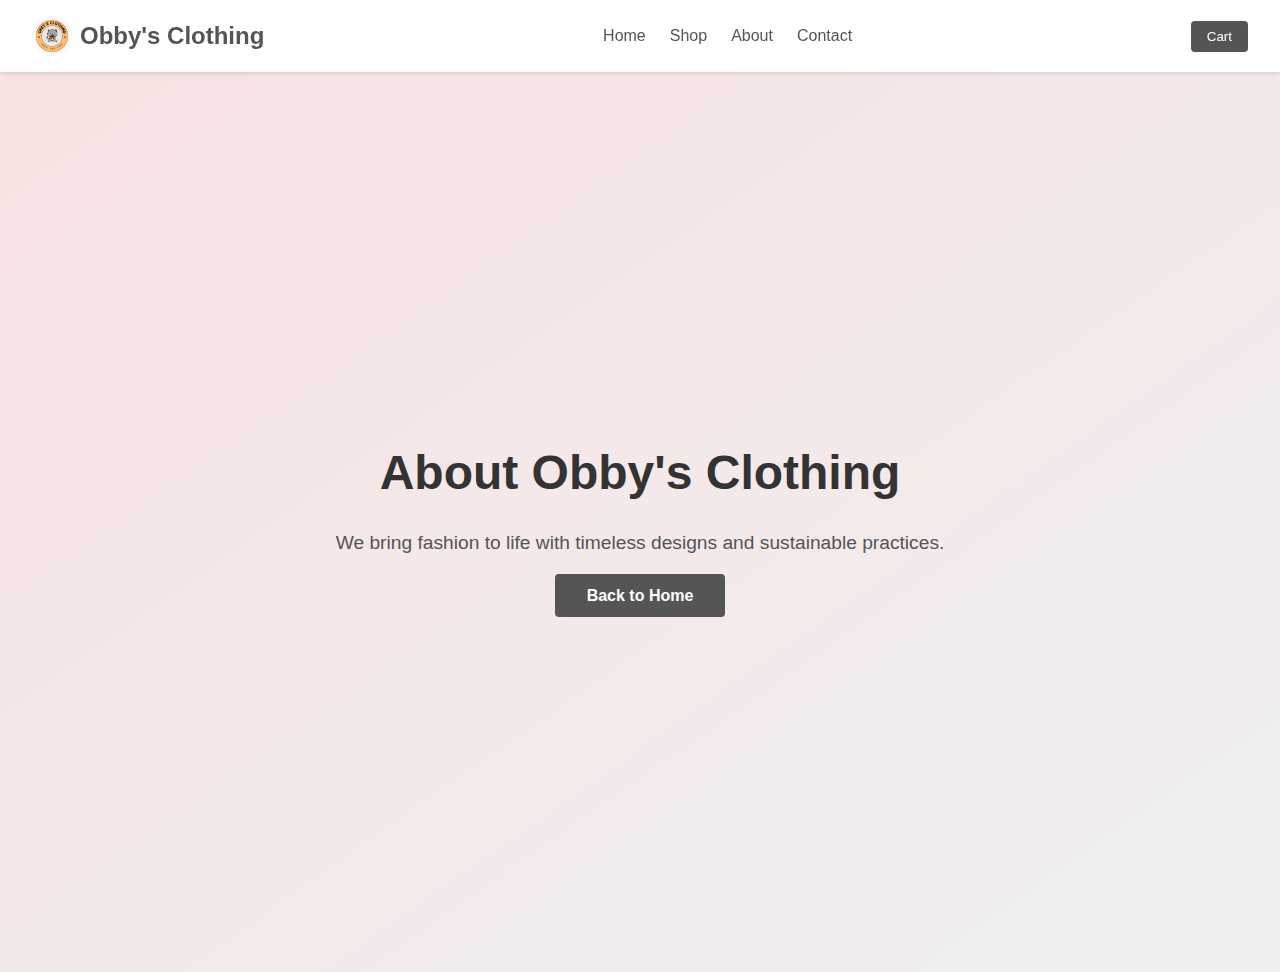
<file: mslyn/about.html>
<!DOCTYPE html>
<html lang="en">
<head>
    <meta charset="UTF-8">
    <meta name="viewport" content="width=device-width, initial-scale=1.0">
    <title>About - Obby's Clothing</title>
    <link rel="stylesheet" href="styles.css">
</head>
<body>
    <header class="header">
        <nav class="navbar">
            <div class="logo-container">
                <img src="logo.png" alt="Obby's Clothing Logo" class="logo-img">
                <span class="logo-text">Obby's Clothing</span>
            </div>
            <ul class="nav-links">
                <li><a href="index.html">Home</a></li>
                <li><a href="shop.html">Shop</a></li>
                <li><a href="about.html">About</a></li>
                <li><a href="contact.html">Contact</a></li>
            </ul>
            <button class="cart-btn">Cart</button>
        </nav>
    </header>

    <section class="hero">
        <div class="hero-content">
            <h1>About Obby's Clothing</h1>
            <p>We bring fashion to life with timeless designs and sustainable practices.</p>
            <a href="index.html" class="cta-btn">Back to Home</a>
        </div>
    </section>
</body>
</html>
</file>
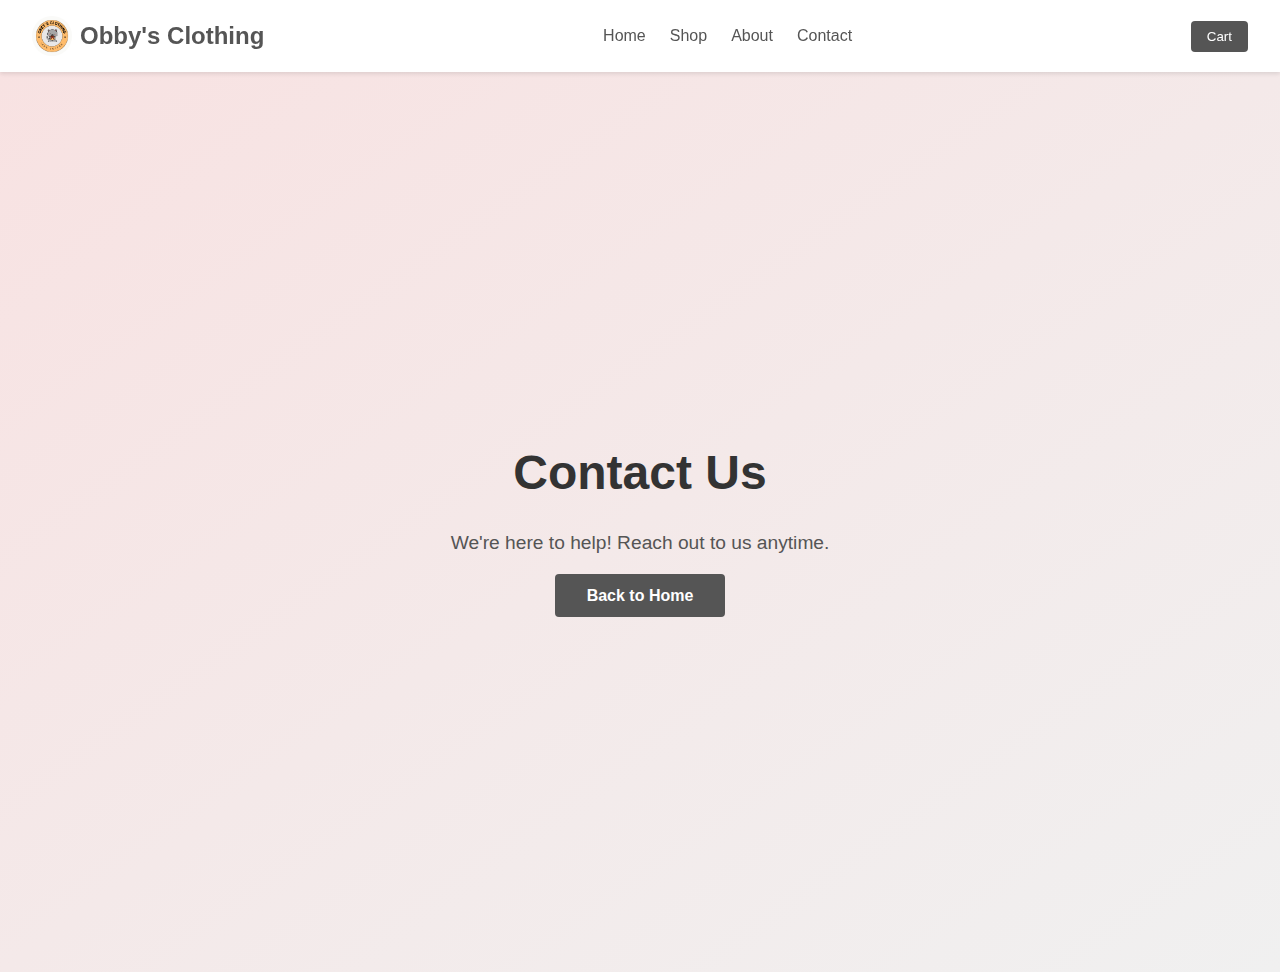
<file: mslyn/contact.html>
<!DOCTYPE html>
<html lang="en">
<head>
    <meta charset="UTF-8">
    <meta name="viewport" content="width=device-width, initial-scale=1.0">
    <title>Contact - Obby's Clothing</title>
    <link rel="stylesheet" href="styles.css">
</head>
<body>
    <header class="header">
        <nav class="navbar">
            <div class="logo-container">
                <img src="logo.png" alt="Obby's Clothing Logo" class="logo-img">
                <span class="logo-text">Obby's Clothing</span>
            </div>
            <ul class="nav-links">
                <li><a href="index.html">Home</a></li>
                <li><a href="shop.html">Shop</a></li>
                <li><a href="about.html">About</a></li>
                <li><a href="contact.html">Contact</a></li>
            </ul>
            <button class="cart-btn">Cart</button>
        </nav>
    </header>

    <section class="hero">
        <div class="hero-content">
            <h1>Contact Us</h1>
            <p>We're here to help! Reach out to us anytime.</p>
            <a href="index.html" class="cta-btn">Back to Home</a>
        </div>
    </section>
</body>
</html>
</file>
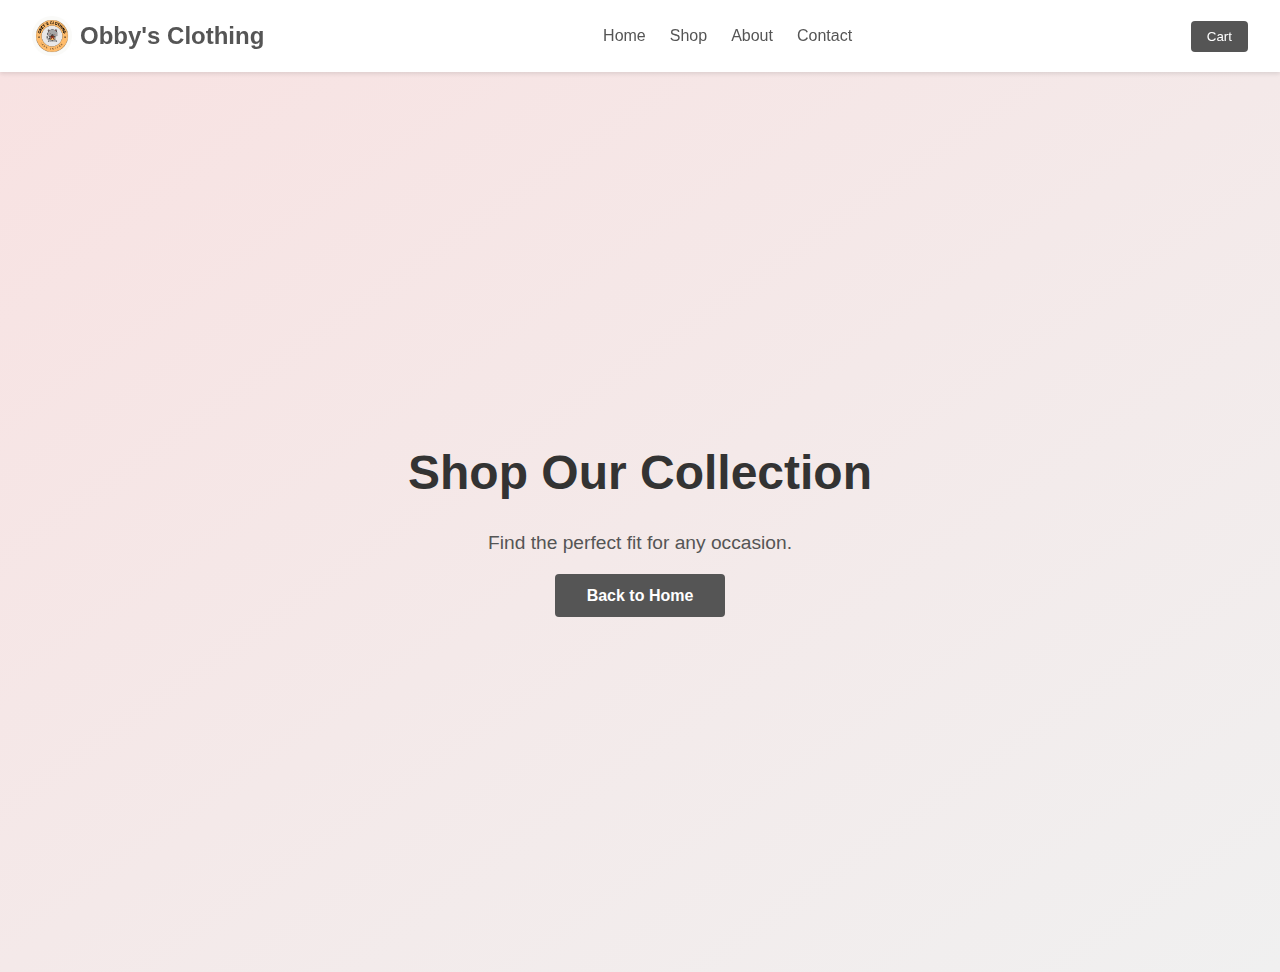
<file: mslyn/home.html>
<!DOCTYPE html>
<html lang="en">
<head>
    <meta charset="UTF-8">
    <meta name="viewport" content="width=device-width, initial-scale=1.0">
    <title>Shop - Obby's Clothing</title>
    <link rel="stylesheet" href="styles.css">
</head>
<body>
    <header class="header">
        <nav class="navbar">
            <div class="logo-container">
                <img src="logo.png" alt="Obby's Clothing Logo" class="logo-img">
                <span class="logo-text">Obby's Clothing</span>
            </div>
            <ul class="nav-links">
                <li><a href="index.html">Home</a></li>
                <li><a href="shop.html">Shop</a></li>
                <li><a href="about.html">About</a></li>
                <li><a href="contact.html">Contact</a></li>
            </ul>
            <button class="cart-btn">Cart</button>
        </nav>
    </header>

    <section class="hero">
        <div class="hero-content">
            <h1>Shop Our Collection</h1>
            <p>Find the perfect fit for any occasion.</p>
            <a href="index.html" class="cta-btn">Back to Home</a>
        </div>
    </section>
</body>
</html>
</file>
<file: mslyn/styles.css>
/* Global Styles */
* {
    margin: 0;
    padding: 0;
    box-sizing: border-box;
    font-family: 'Arial', sans-serif;
}

body {
    color: #333;
    line-height: 1.6;
}

a {
    text-decoration: none;
    color: inherit;
}

ul {
    list-style: none;
}

/* Header and Navigation */
.header {
    background-color: #fff;
    box-shadow: 0 2px 4px rgba(0, 0, 0, 0.1);
    position: sticky;
    top: 0;
    z-index: 1000;
}

.navbar {
    display: flex;
    justify-content: space-between;
    align-items: center;
    padding: 1rem 2rem;
}

.logo-container {
    display: flex;
    align-items: center;
    gap: 0.5rem;
}

.logo-img {
    width: 40px;
    height: 40px;
    border-radius: 50%;
    object-fit: cover;
}

.logo-text {
    font-size: 1.5rem;
    font-weight: bold;
    color: #555;
}

.nav-links {
    display: flex;
    gap: 1.5rem;
}

.nav-links a {
    font-weight: 500;
    color: #555;
    transition: color 0.3s;
}

.nav-links a:hover {
    color: #000;
}

.cart-btn {
    padding: 0.5rem 1rem;
    border: none;
    background: #555;
    color: #fff;
    border-radius: 4px;
    cursor: pointer;
    transition: background 0.3s;
}

.cart-btn:hover {
    background: #333;
}

/* Hero Section */
.hero {
    display: flex;
    align-items: center;
    justify-content: center;
    height: 100vh;
    background: linear-gradient(to bottom right, #f8e2e2, #f0f0f0);
    text-align: center;
}

.hero-content h1 {
    font-size: 3rem;
    margin-bottom: 1rem;
    color: #333;
}

.hero-content p {
    font-size: 1.2rem;
    margin-bottom: 1.5rem;
    color: #555;
}

.cta-btn {
    padding: 0.8rem 2rem;
    background: #555;
    color: #fff;
    border-radius: 4px;
    font-size: 1rem;
    font-weight: bold;
    transition: background 0.3s;
}

.cta-btn:hover {
    background: #333;
}

/* Collections Section */
.collections {
    padding: 3rem 2rem;
    background: #f8f8f8;
    text-align: center;
}

.collections h2 {
    font-size: 2.5rem;
    margin-bottom: 2rem;
    color: #333;
}

.collection-grid {
    display: flex;
    gap: 2rem;
    justify-content: center;
}

.collection-item {
    background: #fff;
    border-radius: 8px;
    box-shadow: 0 2px 6px rgba(0, 0, 0, 0.1);
    overflow: hidden;
    text-align: center;
    transition: transform 0.3s, box-shadow 0.3s;
}

.collection-item img {
    width: 100%;
    height: auto;
}

.collection-item h3 {
    margin: 1rem 0;
    font-size: 1.2rem;
}

.collection-item:hover {
    transform: translateY(-5px);
    box-shadow: 0 4px 10px rgba(0, 0, 0, 0.2);
}

/* Footer */
.footer {
    background: #333;
    color: #fff;
    padding: 2rem;
    text-align: center;
}

.footer .socials {
    margin-top: 1rem;
}

.footer .socials a {
    margin: 0 0.5rem;
    color: #fff;
    transition: color 0.3s;
}

.footer .socials a:hover {
    color: #f8e2e2;
}
</file>
